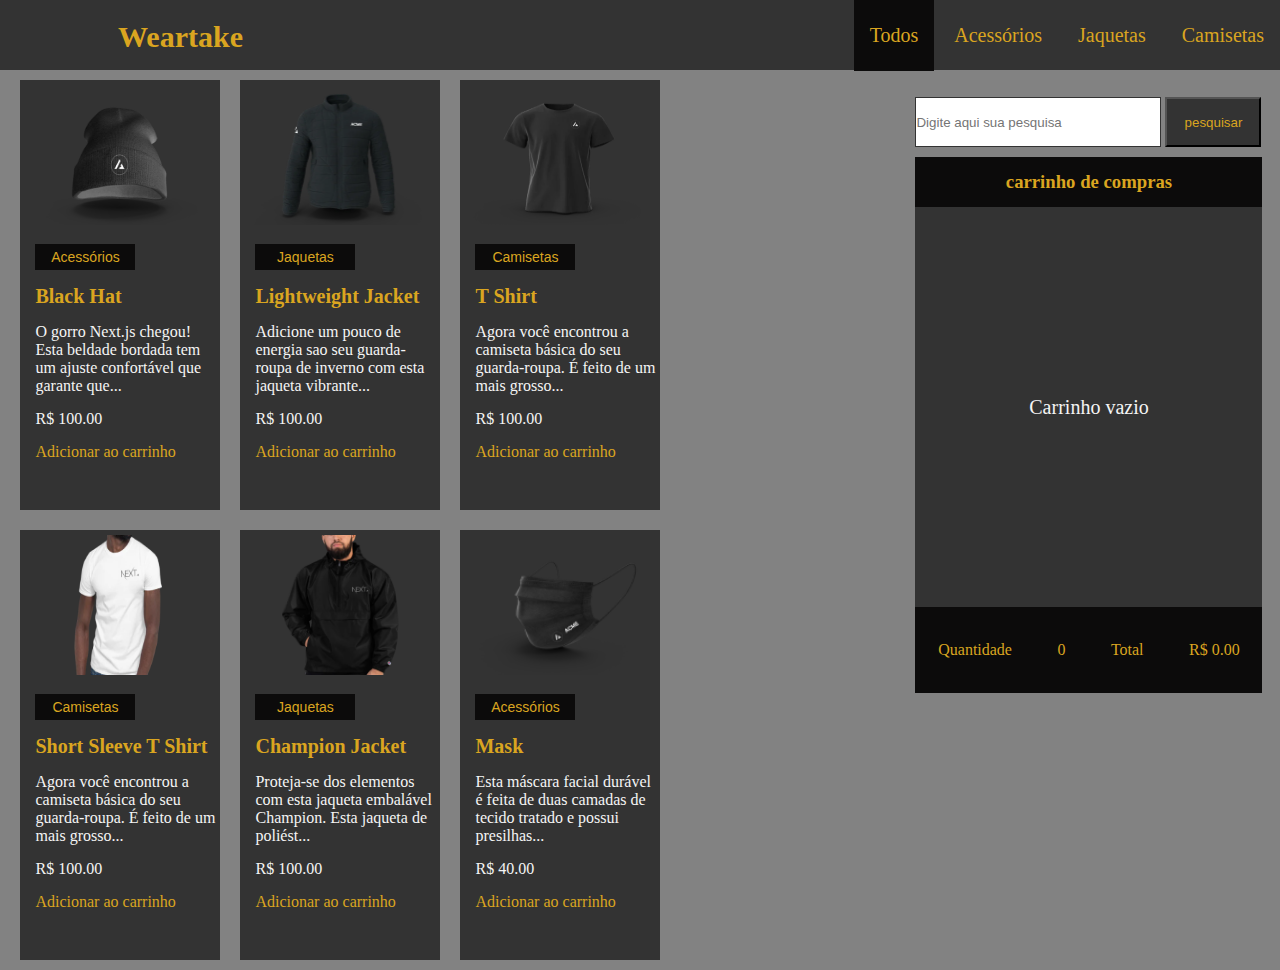
<file: index.html>
<!DOCTYPE html>
<html lang="en">
<head>
    <meta charset="UTF-8">
    <meta http-equiv="X-UA-Compatible" content="IE=edge">
    <meta name="viewport" content="width=device-width, initial-scale=1.0">
    <title>Weartake</title>
<link rel="stylesheet" href="style.css">
</head>

<body>

<header>
<ul>
    <li><strong id="logo">Weartake</strong></li>
</ul>

<ul id="container-categorias">
    <li class="menuDeLi , sele">Todos</li>
    
    <li class="menuDeLi">Acessórios</li>
    
    <li class="menuDeLi">Jaquetas</li>
    
    <li class="menuDeLi">Camisetas</li>
</ul>
</header>

<main>
<section id="container-articles"> 

</section>

<aside>
<input type="text" id="caixaDePesquisa" placeholder="Digite aqui sua pesquisa" />
<button id="botãoFiltro">pesquisar</button>

<div id="carrinhoDeCompras"><h3>carrinho de compras</h3></div>
<div id="lista"></div>

<section id="carrinhoDeComprasTudo">
    
<div id="carrinhoVazio">
<p>Carrinho vazio</p>
</div>

</section>
<div id="caixaPreta">

</div>

</aside>
    
</main>

<script src="script.js"></script>
</body>
</html>
</file>
<file: style.css>
/*base do site*/
*{
margin: 0px;
padding: 0px;
}

body{
background-color: #828282;
}
main{
display: flex;
justify-content: space-around;
}
aside{
margin-top: 27px;
}
/*cabeçalho*/
header{
background-color:#333333;
height: 70px;
width: 100%;
color: goldenrod;
}

ul li a {
display: inline-block;
color: goldenrod;
padding: 16px;
padding-top: 24px;
padding-bottom: 24px;
}

a{
text-decoration: none;
color: black;
color: goldenrod;

}

.menuDeLi{
display: inline-block;
color: goldenrod;
padding: 16px;
padding-top: 24px;
padding-bottom: 24px;
}

ul {
list-style: none;
text-align: end;
}

li {
display: inline;
font-size: 20px;
}

p{
color: whitesmoke;
}

#logo{
padding-top: 20px;
padding-bottom: 24px;
padding-left: 118px;
float: left;
font-size: 30px;
}

.sele{
background-color: #0c0b0b;
}

/*hover*/
li:hover{
background-color: #0c0b0b;
}

.preview-article:hover{
width: 380px;
height: 423px;
margin: 18px;

}

.menuDeLi:hover{
cursor: pointer;
}

.imgGrande:hover{
height: 200px;
width: 372px;
margin-top: -1px;
}


.add:hover{
background-color: #0c0b0b;
width: 145px;
}

#botãoFiltro:hover{
background-color: #0c0b0b;
color: goldenrod;
}
/*carrinho*/
#caixaDePesquisa{
width: 246px;
height: 50px;
border: 1px solid #333333;
box-sizing: border-box;
}

#botãoFiltro{
margin-left: 0px;
width: 96px;
height: 50px;
background: #333333;
color: goldenrod;
}

#carrinhoDeCompras{

margin-top: 10px;
width: 347px;
height: 50px;
background: #0c0b0b;
color: goldenrod;
display: flex;
justify-content: center;
align-items: center;
}

#lista{
background: #333333;
}

.caixaPreta2{
background: #0c0b0b;
width: 347px;
height: 86px;
display: flex;
justify-content: space-around;
color: goldenrod;
align-items: center;
}

.totalPreco{
color: goldenrod;
}

/**/

#container-articles{
display: inline-flex;
max-width: 870px;
flex-wrap: wrap;
margin-left: -250px;
}

.preview-article{
background-color: #333333;
width: 200px;
height: 430px;
margin: 10px;

}

.imgGrande{
background-color: #333333;
height: 140px;
width: 191px;
left: 54px;
top: 5px;
border-radius: 0px;
position: relative;
margin-left: -50px;
}

/*cards*/
.titulo{
font-size: 20px;
margin-bottom: 15px;
margin-left:15px ;
}

.paragrafo{

margin-left:15px ;
}

.botao{
background-color: #0c0b0b;
color: goldenrod;
font-size: 14px;
width: 100px;
height:26px ;
border: none;
margin-top: 20px;
margin-bottom: 15px;
margin-left:15px ;

}

.money{
margin-top: 15px;
margin-bottom: 15px;
margin-left:15px ;

}

.add{
margin-top: 15px;
margin-bottom: 15px;
margin-left:15px ;
color: goldenrod;
}


/*carrinho de compras imagens*/
.imgPequena{
margin-top: 32px;
height: 61px;
width: 79px;
}

.selecionado , .a0 , .a1 , .a2 , .a3 , .a4 , .a5{
background-color: #333333;
height: 130px;
width: 100%;
margin: 0;
display: flex;
flex-direction: row;
}

.remote{
margin-left: 15px;
text-decoration: none;
color: goldenrod;
}

.tituloNoCarrinhoDeCompras{
margin-top: 32px;
}


#carrinhoVazio{
width: 100%;
height: 400px;
background-color: #333333;
display: flex;
text-align: center;
justify-content: center;
align-content: space-around;
flex-wrap: wrap;
font-size: 20px;
}

mark{
background-color: whitesmoke;
color: black;
}

.titulo{
color: goldenrod;
}
</file>
